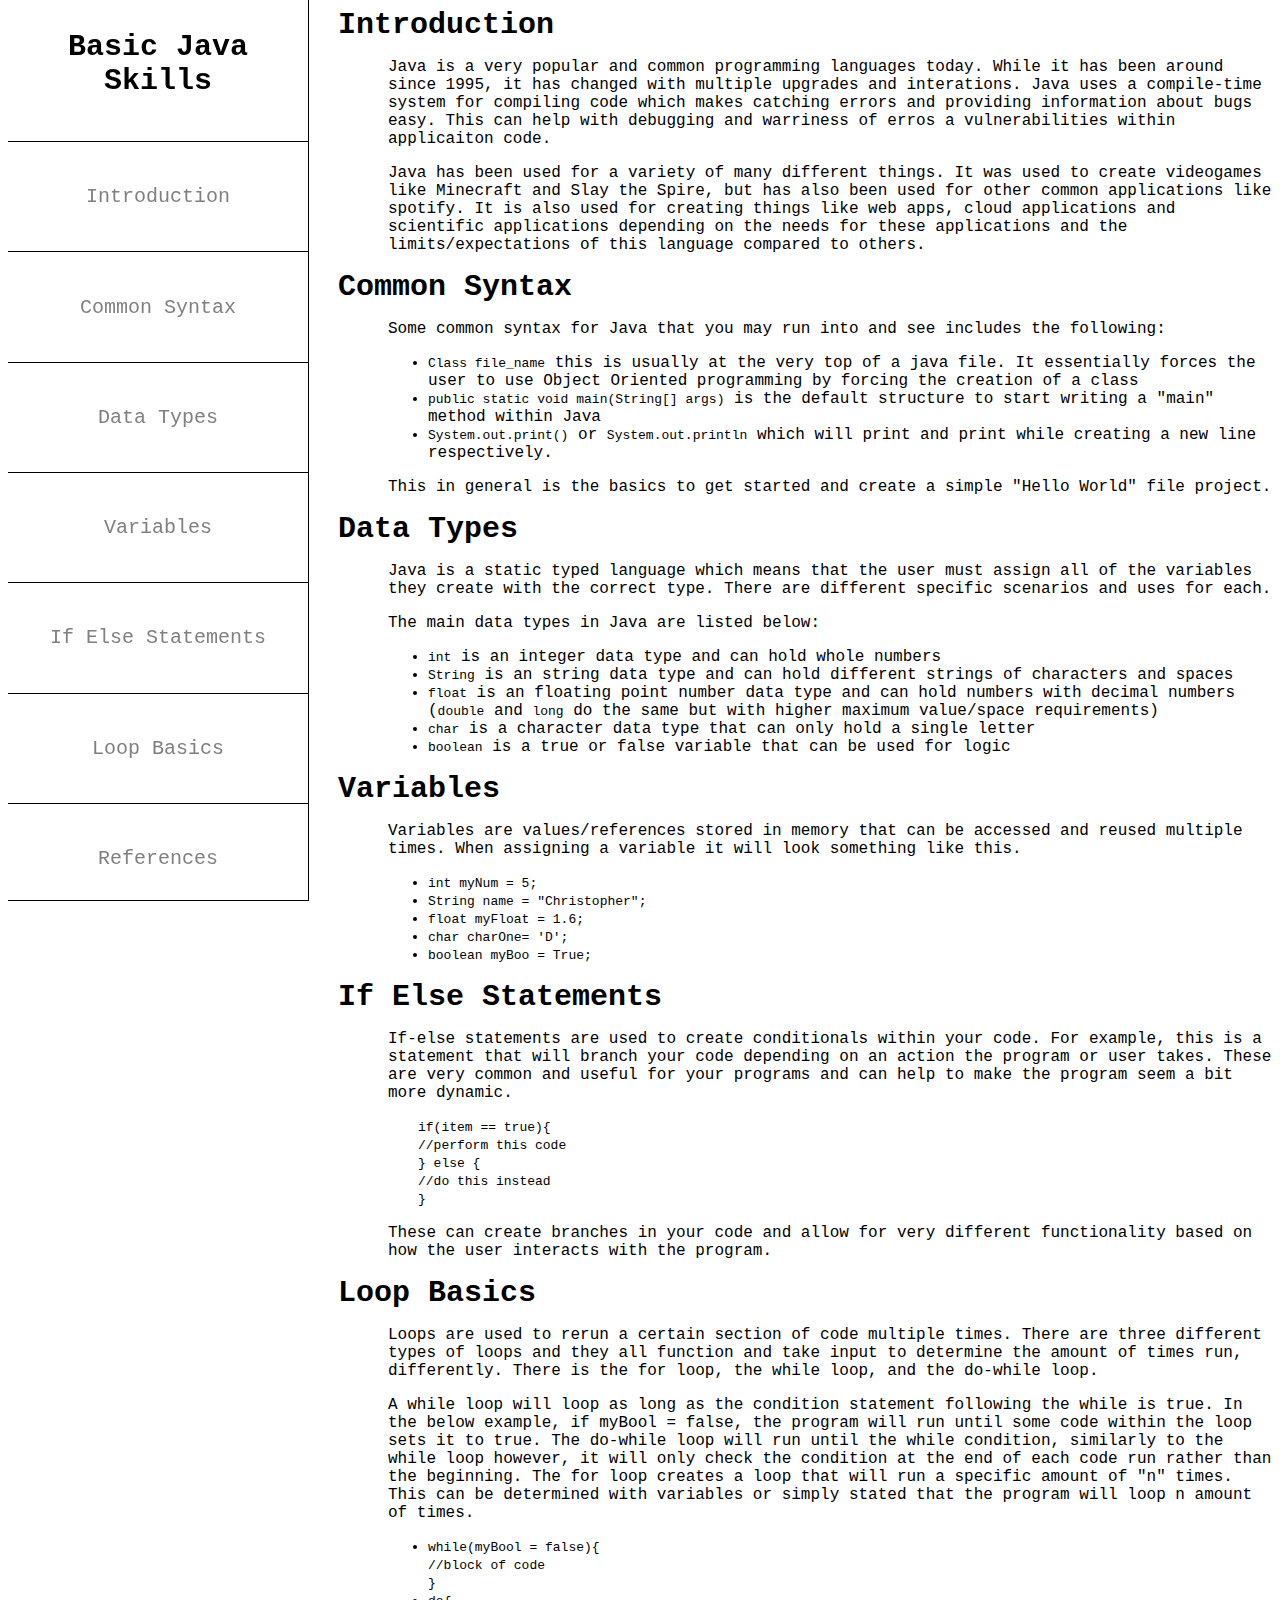
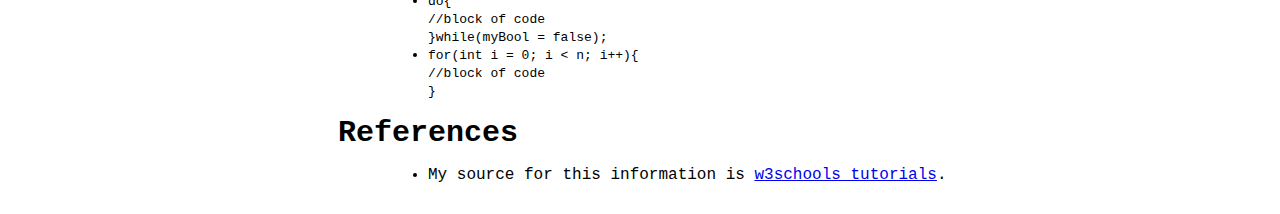
<file: Technical-Documentation-Page/index.html>
<!DOCTYPE html>
<html lang="en">
<head>
  <meta charset="UTF-8">
  <meta name="viewport" content="width=device-width, initial-scale=1.0">
  <link href = "styles.css" rel="stylesheet">
  <title>Technical Documentation Page</title>
</head>
<body>
  <main id = "main-doc">
    <section id = "Introduction" class = "main-section">
      <header>Introduction</header>
      <p>
        Java is a very popular and common programming languages today. While it has been around since 1995, it has changed with multiple upgrades and interations. Java uses a compile-time system 
        for compiling code which makes catching errors and providing information about bugs easy. This can help with debugging and warriness of erros a vulnerabilities within applicaiton code. 
      </p>
      <p>
        Java has been used for a variety of many different things. It was used to create videogames like Minecraft and Slay the Spire, but has also been used for other common applications like spotify.
        It is also used for creating things like web apps, cloud applications and scientific applications depending on the needs for these applications and the limits/expectations of this language
        compared to others.
      </p>
    </section>
    <section id = "Common_Syntax" class = "main-section">
      <header>Common Syntax</header>
      <p> Some common syntax for Java that you may run into and see includes the following: </p>
      <ul>
        <li><code>Class file_name</code> this is usually at the very top of a java file. It essentially forces the user to use Object Oriented programming by forcing the creation of a class</li>
        <li><code>public static void main(String[] args)</code> is the default structure to start writing a "main" method within Java</li>
        <li><code>System.out.print()</code> or <code>System.out.println</code> which will print and print while creating a new line respectively.</li>
      </ul>
      <p>This in general is the basics to get started and create a simple "Hello World" file project.</p>
    </section>
    <section id = "Data_Types" class = "main-section">
      <header>Data Types</header>
      <p>
        Java is a static typed language which means that the user must assign all of the variables they create with the correct type. There are different specific scenarios and uses for each.
      </p>
      <p>
        The main data types in Java are listed below:
      </p>
      <ul>
        <li><code>int</code> is an integer data type and can hold whole numbers</li>
        <li><code>String</code> is an string data type and can hold different strings of characters and spaces</li>
        <li><code>float</code> is an floating point number data type and can hold numbers with decimal numbers (<code>double</code> and <code>long</code> do the same but with higher maximum value/space requirements)</li>
        <li><code>char</code> is a character data type that can only hold a single letter</li>
        <li><code>boolean</code> is a true or false variable that can be used for logic</li>
      </ul>
    </section>
    <section id = "Variables" class = "main-section">
      <header>Variables</header>
      <p>Variables are values/references stored in memory that can be accessed and reused multiple times. When assigning a variable it will look something like this.</p>
      <ul>
        <li><code> int myNum = 5;</code></li>
        <li><code>String name = "Christopher";</code></li>
        <li><code>float myFloat = 1.6;</code></li>
        <li><code>char charOne= 'D';</code></li>
        <li><code>boolean myBoo = True;</code></li>
      </ul>
    </section>
    <section id = "If_Else_Statements" class = "main-section">
      <header>If Else Statements</header>
      <p> 
        If-else statements are used to create conditionals within your code. For example, this is a statement that will branch your code depending on an action the program
        or user takes. These are very common and useful for your programs and can help to make the program seem a bit more dynamic.
      </p>
      <div class = "if-code">
        <code>if(item == true){
          <br>
          //perform this code
          <br>
        } else {
          <br>
          //do this instead
          <br>
        }
        </code>
      </div>

      <p>
        These can create branches in your code and allow for very different functionality based on how the user interacts with the program.
      </p>

    </section>
    <section id = "Loop_Basics" class = "main-section">
      <header>Loop Basics</header>
      <p>Loops are used to rerun a certain section of code multiple times. There are three different types of loops and they all function
        and take input to determine the amount of times run, differently. There is the for loop, the while loop, and the do-while loop.
      </p>
      <p>
        A while loop will loop as long as the condition statement following the while is true. In the below example, if myBool = false, 
        the program will run until some code within the loop sets it to true. The do-while loop will run until the while condition, 
        similarly to the while loop however, it will only check the condition at the end of each code run rather than the beginning. 
        The for loop creates a loop that will run a specific amount of "n" times. This can be determined with variables or simply stated
        that the program will loop n amount of times.
      </p>
      <ul>
        <li><code>
        while(myBool = false){
          <br>
        //block of code
        <br>
        }
        </code></li>
        <li><code>
          do{
          <br>
          //block of code
          <br>
          }while(myBool = false);
        </code></li>
        <li><code>
          for(int i = 0; i < n; i++){
            <br>
          //block of code
          <br>
          }
        </code></li>
      </ul>
    </section>
    <section id = "References" class = "main-section">
      <header>References</header>
        <ul class = resource>
          <li> My source for this information is <a href= "https://www.w3schools.com/java/default.asp" target = _blank> w3schools tutorials</a>. </li>
        </ul>
    </section>
    <nav id = "navbar">
      <header>Basic Java Skills</header>
      <div class = divider></div>
      <a class = "nav-link" href = #Introduction>Introduction</a>
      <div class = divider></div>
      <a class = "nav-link" href = #Common_Syntax>Common Syntax</a>
      <div class = divider></div>
      <a class = "nav-link" href = #Data_Types>Data Types</a>
      <div class = divider></div>
      <a class = "nav-link" href = #Variables>Variables</a>
      <div class = divider></div>
      <a class = "nav-link" href = #If_Else_Statements>If Else Statements</a>
      <div class = divider></div>
      <a class = "nav-link" href = #Loop_Basics>Loop Basics</a>
      <div class = divider></div>
      <a class = "nav-link" href = #References>References</a>
    </nav>
  </main>
</body>
</html>
</file>
<file: Technical-Documentation-Page/styles.css>
html{
  font-family:'Courier New', Courier, monospace;
  height: 100%
}

p, ul{
  margin-left: 50px;
}

.if-code{
  margin-left: 80px;
}

section{
  margin-left: 330px;
}

header{
  font-size: 30px;
  font-weight: bold;
}

#navbar > header{
  font-size: 30px;
  font-weight: bold;
  padding: 30px;
  text-align: center;
}


#navbar{
  text-align: left;
  display: flex;
  flex-direction: column;
  flex-wrap: nowrap;
  justify-content: space-between;
  position: fixed;
  top:0;
  height: 100vh;
  gap: 0px;
  border: 1px solid black;
  border-bottom: 1px solid black;
  border-left: 0px;
  border-top:0px;
  width: 300px;
}

@media screen and (min-width: 905px){
  #navbar{
    height: 100vh;
  }
}

@media screen and (max-width: 900px){
  #navbar{
    height: 58vh;
    width: 230px;
  }
  section{
    margin-left: calc(330px - 70px);
  }
}

.divider{
  border-bottom: 1px solid;
}

.nav-link{
  padding: 30px;
  font-size: 20px;
  text-decoration: none;
  display:inline-block;
  text-align: center;
  color:gray;
}

@media screen and (max-width: 900px){
  .nav-link{
    padding:10px;
    font-size: 14px;
  }
}


.resource{
  padding-bottom: 30px;
}
</file>
